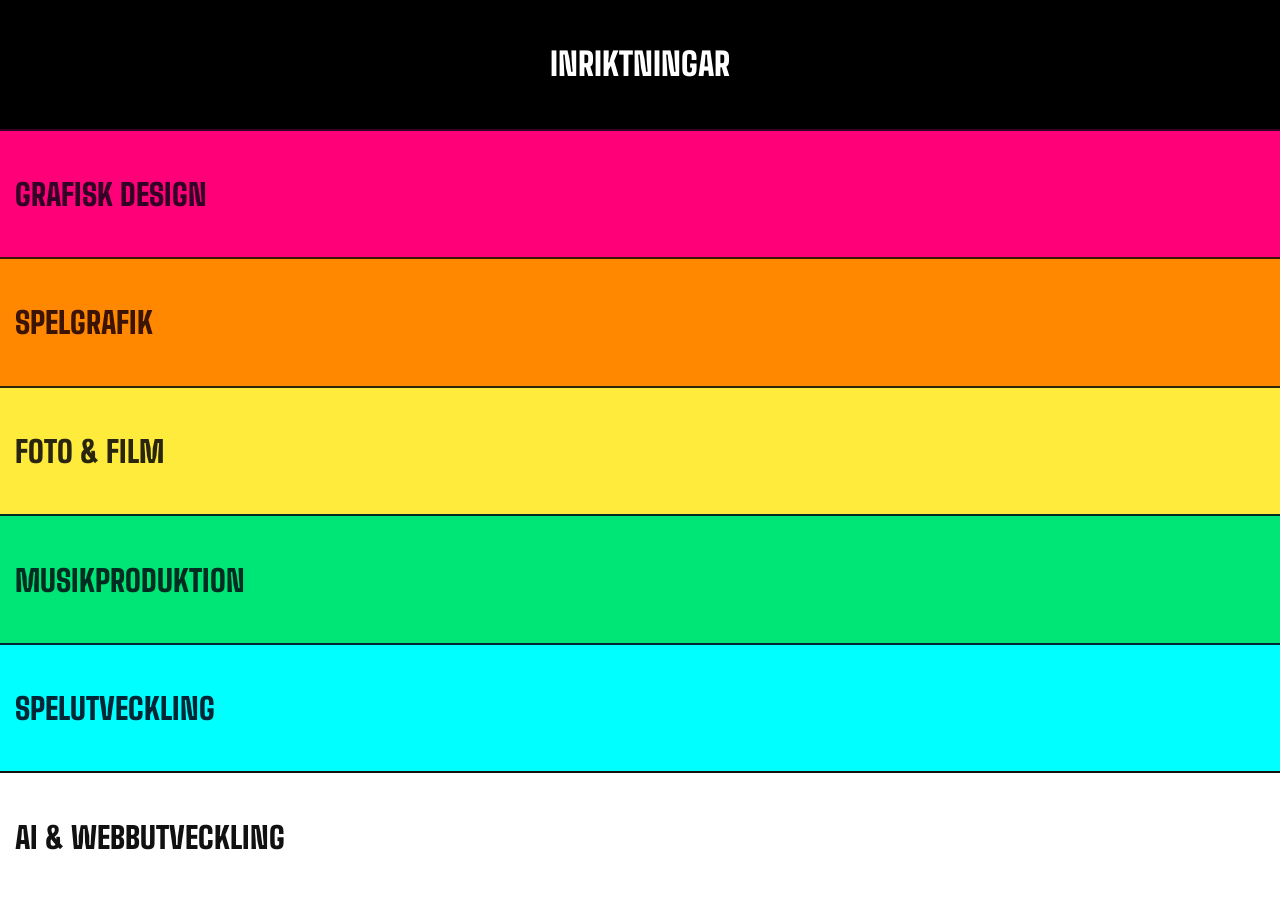
<file: page/inriktningar.html>
<!DOCTYPE html>
<html lang="en">
<head>
    <link rel="stylesheet" href="../style.css">
    <style>
        @font-face {
            font-family: "BigShouldersTextBlack";
            src: url(../Typsnitt/BigShouldersText-Black.ttf);
        }
        *{
            font-family: "BigShouldersTextBlack";
            margin: 0;
            padding: 0;
        }
        body{
            max-height: 100vh;
            max-width: 100vw;
            background-color: black;
        }
        header{
            display: flex;
            box-sizing: border-box;
            justify-content: center;
            align-items: center;
            height: calc(100vh/7);
            width: 100%;
            padding: 15px;
            background-color: black;
            color:white;
        }
        a.inriktning{
            float: left;
            display: flex;
            box-sizing: border-box;
            align-items: center;
            height: calc((100vh/7));
            width: 100%;
            padding: 15px;
            border-top: 2px solid;
            font-size: 30px;
            text-decoration: none;
            animation-name: appear;
            animation-duration: 0.4s;
            animation-fill-mode:backwards;
        }
        @keyframes appear{
            0%{transform: translateX(-50vw) scaleX(0) ;}
            10%{}
            100%{transform: translateX(0) scaleX(1);}
        }
        #GD{
            color: #330026;
            background-color: #ff0079;
        }
        #SG{
            color: #3b1404;
            background-color: #ff8800;
            animation-delay: 0.25s;
        }
        #FF{
            color: #2a250f;
            background-color: #ffeb3b;
            animation-delay: 0.5s;
        }
        #MU{
            color: #002d22;
            background-color: #00e676;
            animation-delay: 0.75s;
        }
        #SU{
            color: #002736;
            background-color: #00ffff;
            animation-delay: 1s;
        }
        #AW{
            color: #111111;
            background-color: white;
            animation-delay: 1.25s;
        }
    </style>
    <title>Öppet hus på LBS Lund</title>
    <link rel="icon" type="image/x-icon"href="../LBS_Logotyp_Symbol_RGB_Vit.png">
    <meta charset="utf-8"> 
    <meta name="viewport" content="width=device-width, initial-scale=1.0">
</head>
<body>
    <header>
        <h1>INRIKTNINGAR</h1>
    </header>
    <main>
        <a class="inriktning" id="GD" href="grafiskdesign.html">GRAFISK DESIGN</a>
        <a class="inriktning" id="SG" href="spelgrafik.html">SPELGRAFIK</a>
        <a class="inriktning" id="FF" href="fotofilm.html">FOTO & FILM</a>
        <a class="inriktning" id="MU" href="musikproduktion.html">MUSIKPRODUKTION</a>
        <a class="inriktning" id="SU" href="spelutveckling.html">SPELUTVECKLING</a>
        <a class="inriktning" id="AW" href="aiwebbutveckling.html">AI & WEBBUTVECKLING</a>
    </main>
</body>
</file>
<file: style.css>
@font-face {
    font-family: "OnestRegular";
    src: url(Typsnitt/Onest-Regular.ttf);
}
@font-face {
    font-family: "OnestMedium";
    src: url(Typsnitt/Onest-Medium.ttf);
}
@font-face {
    font-family: "OnestBold";
    src: url(Typsnitt/Onest-Bold.ttf);
}
@font-face {
    font-family: "BigShouldersTextBlack";
    src: url(Typsnitt/BigShouldersText-Black.ttf);
}
@font-face {
    font-family: "IBMPlexMonoMedium";
    src: url(Typsnitt/IBMPlexMono-Medium.ttf);
}

:root{
    --cyan:#00ffff;
    --darkcyan:#002736;
    --green:#00e676;
    --darkgreen:#002d22;
    --yellow:#ffeb3b;
    --darkyellow:#2a250f;
    --orange:#ff8800;
    --darkorange:#3b1404;
    --magenta:#ff0079;
    --darkmagenta:#330026;
    --darkgrey:#111111;
}

*{
    margin: 0;
    padding: 0;
}


body{
    font-family: "OnestRegular";
}
h1{
    font-family: "BigShouldersTextBlack";
    text-align: center;
}
h2{
    font-family: "BigShouldersTextBlack";
}
p{
    font-family: "OnestRegular";
    color: var(--darkgrey);
    font-size: 15px;
    line-height: 1.5;
}
p.ingress{
    font-family: "OnestMedium";
    text-align: center;
}
img{height: 100%;}
a{text-decoration: none;}

.pixelblock{
    width: calc(100vw/15);
    height: calc(100vw/15);
    
}
/*  Header  */

header{
    display: flex;
    justify-content: space-evenly;
    height: 50px;
    padding:20px;
    background-color: black;
    color: white;

}
header h1{
    align-self: center;
}
header a{
    align-self: center;
    height: 40px;
    color: white;
}

/*  Sections  */

section h1{
    color: #111111;
    font-size: 40px;
    text-align: center;
    padding: 10px;
}
section p.ingress{
    padding-bottom: 15px;
}

/*  Intro Section  */

.buttons{
    display: flex;
    justify-content: space-evenly;
}
.button{
    text-align: center;
    width: 30%;
}
.button div{
    width: 100px;
    height: 100px;
    margin: auto;
    background-color: #111111;
}


.blocks{
    height: fit-content;
    width: fit-content;
    font-family: "BigShouldersTextBlack";
    margin: auto;
}
.blocks > div{
    font-size: 40px;
    border: solid 2px;
    height: fit-content;
    width: fit-content;
    box-sizing: border-box;
    padding: 10px;
}

/*  Inriktningar Section  */

.inriktningar{
    display: flex;
    flex-wrap:wrap;
    justify-content: space-around;
}
.inriktningdiv{
    margin:20px auto;
    height: 160px;
    width: 300px;
    max-width: calc(100vw - 40px);
    background-color: black;
}
.inriktning a{
    display: inline-block;
    width: 100%;
    height: 100%;
}

/*  Elev för en dag Section  */


/*  Kod för specifika inriktningar  */

#spelutveckling{
    background-color: var(--darkcyan);
}
#spelutveckling h2{
    margin: 20px;
    color: var(--cyan);
}
#SUintro{
    background-color: var(--darkcyan);
    color: var(--cyan);
}

#aiwebbutveckling{
    background-color: var(--cyan);
}
#aiwebbutveckling h2{
    margin: 20px;
    color:  var(--darkcyan);
}


#spelgrafik{
    background-color: var(--darkmagenta);
}
#spelgrafik h2{
    margin: 20px;
    color: var(--magenta);
}
#SGintro{
    background-color: var(--darkmagenta);
    color: var(--magenta);
}

#grafiskdesign{
    background-color: var(--magenta);
}
#grafiskdesign h2{
    margin: 20px;
    color: var(--darkmagenta);
}

#fotofilm{
    background-color: var(--darkgreen);
}
#fotofilm h2{
    margin: 20px;
    color: var(--green);
}

#musikproduktion{
    background-color: var(--green);
}
#musikproduktion h2{
    margin: 20px;
    color: var(--darkgreen);
}




@media (max-width:600px) {

}
</file>
